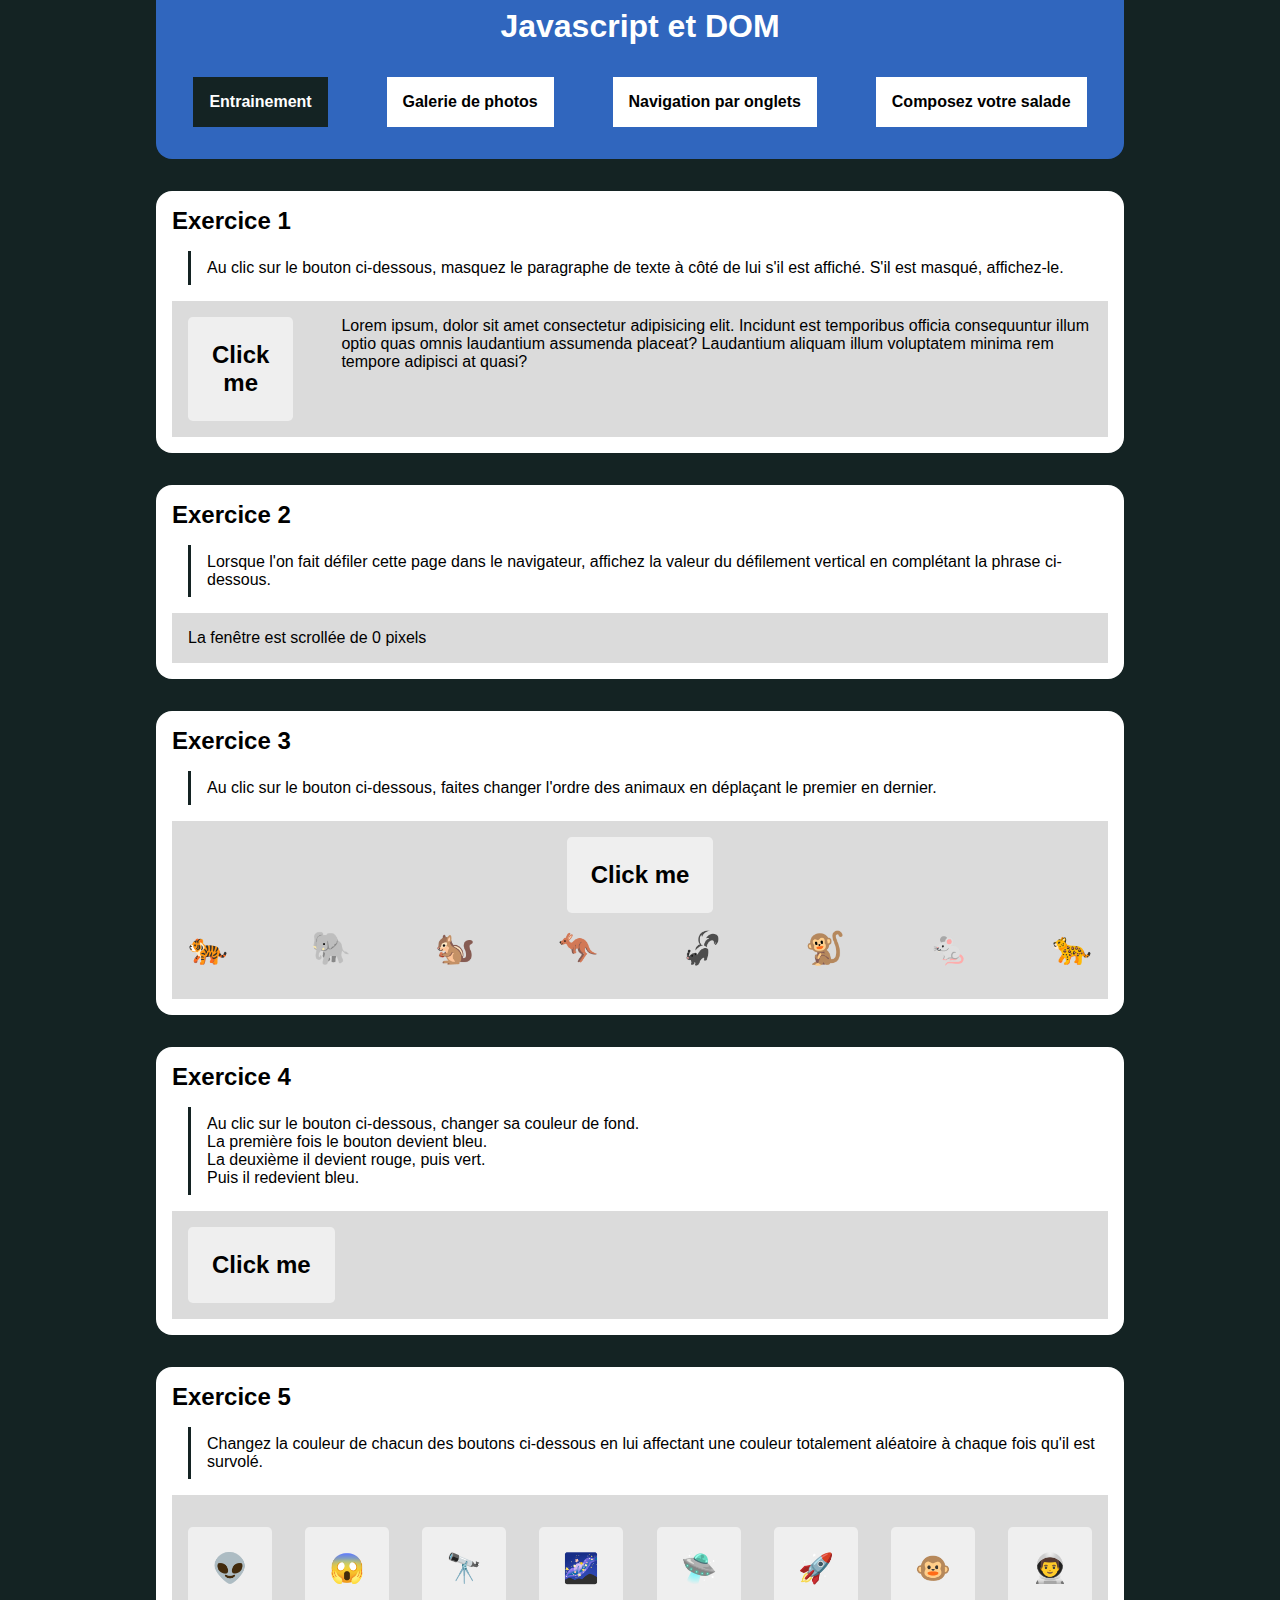
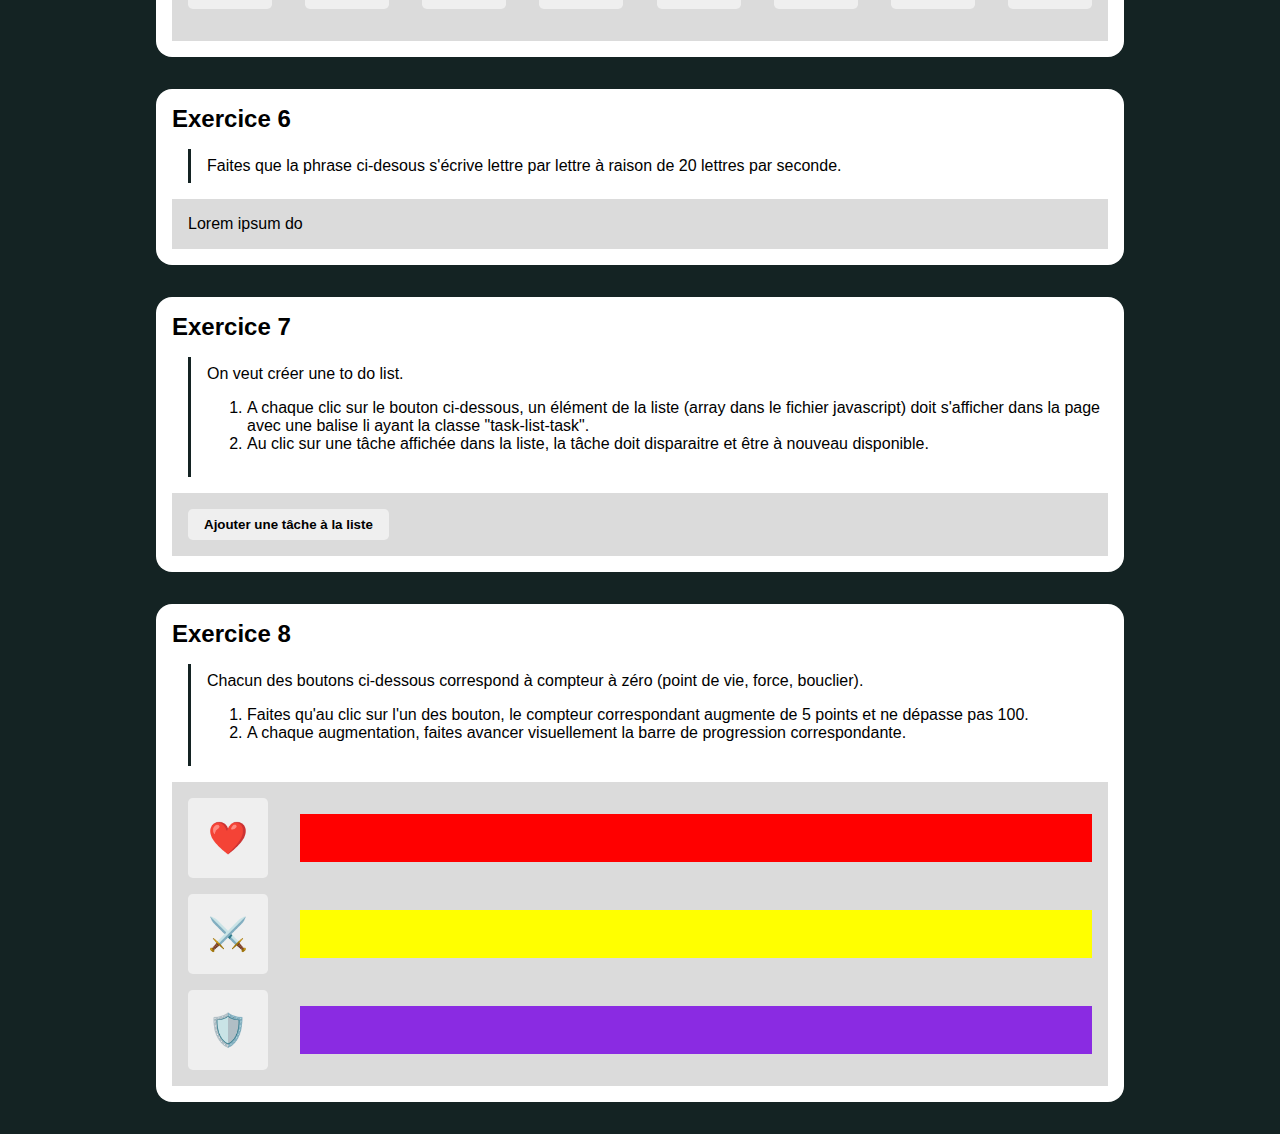
<file: index.html>
<!DOCTYPE html>
<html lang="en">
<head>
    <meta charset="UTF-8">
    <meta http-equiv="X-UA-Compatible" content="IE=edge">
    <meta name="viewport" content="width=device-width, initial-scale=1.0">
    <link rel="stylesheet" href="css/global.css">
    <link rel="stylesheet" href="css/style.css">
    <title>Javascript DOM</title>
</head>
<body class="dark-template">
    <div class="container">
        <header class="header">
            <h1 class="main-ttl">Javascript et DOM</h1>
            <nav class="main-nav">
                <ul class="main-nav-list">
                    <li><a class="main-nav-link active" href="/">Entrainement</a></li>
                    <li><a class="main-nav-link" href="gallery.html">Galerie de photos</a></li>
                    <li><a class="main-nav-link" href="tabs.html">Navigation par onglets</a></li>
                    <li><a class="main-nav-link" href="salad.html">Composez votre salade</a></li>
                </ul>
            </nav>
        </header>

        <!-- EXERCICE 1 -->
        <section class="exercice ex1" id="ex1">
            <h2 class="exercice-ttl">Exercice 1</h2>
            <p class="exercice-txt">Au clic sur le bouton ci-dessous, masquez le paragraphe de texte à côté de lui s'il est affiché. S'il est masqué, affichez-le.</p>
            <div class="exercice-sandbox">
                <button type="button" id="buttonex1" class="button">Click me</button>
                <p id="txtEx1" class="text">Lorem ipsum, dolor sit amet consectetur adipisicing elit. Incidunt est temporibus officia consequuntur illum optio quas omnis laudantium assumenda placeat? Laudantium aliquam illum voluptatem minima rem tempore adipisci at quasi?</p>
            </div>
        </section>

        <!-- EXERCICE 2 -->
        <section class="exercice" id="ex2">
            <h2 class="exercice-ttl">Exercice 2</h2>
            <p class="exercice-txt">Lorsque l'on fait défiler cette page dans le navigateur, affichez la valeur du défilement vertical en complétant la phrase ci-dessous.</p>
            <div class="exercice-sandbox">
                <p>La fenêtre est scrollée de <span id="ex2-scroll-value">0</span> pixels</p>
            </div>
        </section>

        <!-- EXERCICE 3 -->
        <section class="exercice ex3" id="ex3">
            <h2 class="exercice-ttl">Exercice 3</h2>
            <p class="exercice-txt">Au clic sur le bouton ci-dessous, faites changer l'ordre des animaux en déplaçant le premier en dernier.</p>
            <div class="exercice-sandbox">
                <button type="button" id="btnEx3" class="button">Click me</button>
                <ul id="ex3-animals" class="flex-list">
                    <li>🐅</li>
                    <li>🐘</li>
                    <li>🐿️</li>
                    <li>🦘</li>
                    <li>🦨</li>
                    <li>🐒</li>
                    <li>🐁</li>
                    <li>🐆</li>
                </ul>
            </div>
        </section>

        <!-- EXERCICE 4 -->
        <section class="exercice ex4" id="ex4">
            <h2 class="exercice-ttl">Exercice 4</h2>
            <p class="exercice-txt">
                Au clic sur le bouton ci-dessous, changer sa couleur de fond. <br>
                La première fois le bouton devient bleu.<br>
                La deuxième il devient rouge, puis vert.<br>
                Puis il redevient bleu.
            </p>
            <div class="exercice-sandbox">
                <button type="button" id="btn4"  class="button">Click me</button>
            </div>
        </section>
        

        <!-- EXERCICE 5 -->
        <section class="exercice ex5" id="ex5">
            <h2 class="exercice-ttl">Exercice 5</h2>
            <p class="exercice-txt">
                Changez la couleur de chacun des boutons ci-dessous en lui affectant une couleur totalement aléatoire à chaque fois qu'il est survolé.
            </p>
            <div class="exercice-sandbox">
                <ul class="flex-list">
                    <li><button type="button" class="button">👽</button></li>
                    <li><button type="button" class="button">😱</button></li>
                    <li><button type="button" class="button">🔭</button></li>
                    <li><button type="button" class="button">🌌</button></li>
                    <li><button type="button" class="button">🛸</button></li>
                    <li><button type="button" class="button">🚀</button></li>
                    <li><button type="button" class="button">🐵</button></li>
                    <li><button type="button" class="button">👨‍🚀</button></li>
                </ul>
            </div>
        </section>
        

        <!-- EXERCICE 6 -->
        <section class="exercice ex6" id="ex6">
            <h2 class="exercice-ttl">Exercice 6</h2>
            <p class="exercice-txt">
                Faites que la phrase ci-desous s'écrive lettre par lettre à raison de 20 lettres par seconde.
            </p>
            <div class="exercice-sandbox">
                <p id="ex6-paragraph">
                    Lorem ipsum dolor sit amet consectetur adipisicing elit. Recusandae porro officia eos tenetur voluptate consectetur unde quo veritatis architecto ullam labore ea sit inventore saepe dolorem maxime nam, nisi quod.
                </p>
            </div>
        </section>
        

        <!-- EXERCICE 7 -->
        <section class="exercice ex7" id="ex7">
            <h2 class="exercice-ttl">Exercice 7</h2>
            <div class="exercice-txt">
                <p>
                    On veut créer une to do list.
                </p>
                <ol>
                    <li>A chaque clic sur le bouton ci-dessous, un élément de la liste (array dans le fichier javascript) doit s'afficher dans la page avec une balise li ayant la classe "task-list-task".</li>
                    <li>Au clic sur une tâche affichée dans la liste, la tâche doit disparaitre et être à nouveau disponible.</li>
                </ol>
            </div>
            <div class="exercice-sandbox grid-2">
                <div>
                    <button type="button" id="ex7-button" class="button">Ajouter une tâche à la liste</button>
                </div>
                <ul id="ex7-list" class="task-list"></ul>
            </div>
        </section>
        

        <!-- EXERCICE 8 -->
        <section class="exercice ex8" id="ex8">
            <h2 class="exercice-ttl">Exercice 8</h2>
            <div class="exercice-txt">
                <p>
                    Chacun des boutons ci-dessous correspond à compteur à zéro (point de vie, force, bouclier).
                </p>
                <ol>
                    <li>Faites qu'au clic sur l'un des bouton, le compteur correspondant augmente de 5 points et ne dépasse pas 100.</li>
                    <li>A chaque augmentation, faites avancer visuellement la barre de progression correspondante.</li>
                </ol>
            </div>
            <div class="exercice-sandbox" id="ex8div">
                <ul class="flex-col">
                    <li class="flex-progress">
                        <button type="button" id="ex8-button-level" class="button" data-progress-id="ex8-level" data-score = "100">❤️</button>

                        <!-- Progress bar life -->
                        <div class="progress">
                            <div id="ex8-level" class="progress-val progress-val-level"></div>
                        </div>

                    </li>
                    <li class="flex-progress">  
                        <button type="button" id="ex8-button-strength" class="button" data-progress-id="ex8-strength" data-score = "100">⚔️</button>
                        
                        <!-- Progress bar strength -->
                        <div class="progress">
                            <div id="ex8-strength" class="progress-val progress-val-strength"></div>
                        </div>

                    </li>
                    <li class="flex-progress">  
                        <button type="button" id="ex8-button-shield" class="button" data-progress-id="ex8-shield" data-score = "100">🛡️</button>

                        <!-- Progress bar shield -->
                        <div class="progress">
                            <div id="ex8-shield" class="progress-val progress-val-shield"></div>
                        </div>

                    </li>
                </ul>
            </div>
        </section>

    </div>
    <script type="text/javascript" src="js/training.js"></script>
</body>
</html>
</file>
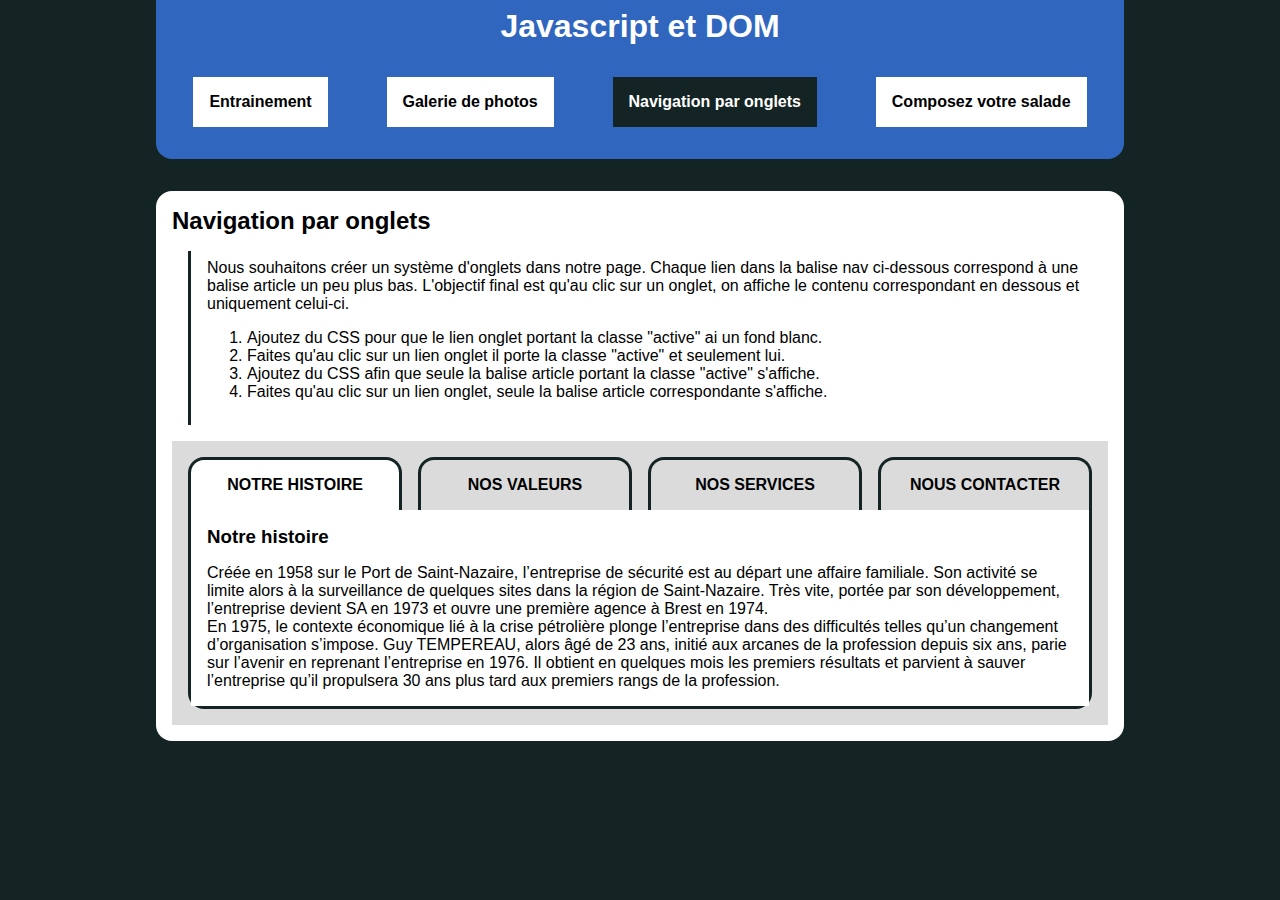
<file: tabs.html>
<!DOCTYPE html>
<html lang="en">
<head>
    <meta charset="UTF-8">
    <meta http-equiv="X-UA-Compatible" content="IE=edge">
    <meta name="viewport" content="width=device-width, initial-scale=1.0">
    <link rel="stylesheet" href="css/global.css">
    <link rel="stylesheet" href="css/style.css">
    <title>Javascript DOM - Navigation par onglets</title>
</head>
<body class="dark-template">
    <div class="container">
        <header class="header">
            <h1 class="main-ttl">Javascript et DOM</h1>
            <nav class="main-nav">
                <ul class="main-nav-list">
                    <li><a class="main-nav-link" href="/">Entrainement</a></li>
                    <li><a class="main-nav-link" href="gallery.html">Galerie de photos</a></li>
                    <li><a class="main-nav-link active" href="tabs.html">Navigation par onglets</a></li>
                    <li><a class="main-nav-link" href="salad.html">Composez votre salade</a></li>
                </ul>
            </nav>
        </header>

        <section class="exercice tabs" id="tabs">
            <h2 class="exercice-ttl">Navigation par onglets</h2>
            <div class="exercice-txt">
                Nous souhaitons créer un système d'onglets dans notre page.
                Chaque lien dans la balise nav ci-dessous correspond à une balise article un peu plus bas.
                L'objectif final est qu'au clic sur un onglet, on affiche le contenu correspondant en dessous et uniquement celui-ci.
                <ol>
                    <li>Ajoutez du CSS pour que le lien onglet portant la classe "active" ai un fond blanc.</li>
                    <li>Faites qu'au clic sur un lien onglet il porte la classe "active" et seulement lui.</li>
                    <li>Ajoutez du CSS afin que seule la balise article portant la classe "active" s'affiche.</li>
                    <li>Faites qu'au clic sur un lien onglet, seule la balise article correspondante s'affiche.</li>
                </ol>
            </div>
            <div class="exercice-sandbox">
                <nav class="tabs">
                    <ul id="tabs-links" class="tabs-list">
                        <li class="tabs-item">
                            <a class="tabs-link active" href="#histoiry" data-tab="tabs-tab1">Notre histoire</a>
                        </li>
                        <li class="tabs-item">
                            <a class="tabs-link" href="#values" data-tab="tabs-tab2">Nos valeurs</a>
                        </li>
                        <li class="tabs-item">
                            <a class="tabs-link" href="#services" data-tab="tabs-tab3">Nos services</a>
                        </li>
                        <li class="tabs-item">
                            <a class="tabs-link" href="#contact" data-tab="tabs-tab4">Nous contacter</a>
                        </li>
                    </ul>
                </nav>
                <section id="tabs-contents" class="tab-content">
                    <article id="tabs-tab1" data-tab-content="" class="tab-content-item hide active">
                        <h3>Notre histoire</h3>
                        <p>
                            Créée en 1958 sur le Port de Saint-Nazaire, l’entreprise de sécurité est au départ une affaire familiale. Son activité se limite alors à la surveillance de quelques sites dans la région de Saint-Nazaire. Très vite, portée par son développement, l’entreprise devient SA en 1973 et ouvre une première agence à Brest en 1974.
                        </p>
                        <p>
                            En 1975, le contexte économique lié à la crise pétrolière plonge l’entreprise dans des difficultés telles qu’un changement d’organisation s’impose. Guy TEMPEREAU, alors âgé de 23 ans, initié aux arcanes de la profession depuis six ans, parie sur l’avenir en reprenant l’entreprise en 1976. Il obtient en quelques mois les premiers résultats et parvient à sauver l’entreprise qu’il propulsera 30 ans plus tard aux premiers rangs de la profession.
                        </p>
                    </article>
                    <article id="tabs-tab2" data-tab-content="" class="tab-content-item hide">
                        <h3>Nos Valeurs</h3>
                        <h4>Créativité</h4>
                        <p>
                            Dans un monde en mouvement perpétuel, nous sommes déterminés à nous dépasser pour trouver, à chaque fois, la bonne solution en combinant intelligemment talent, data et technologie. Déterminés à aller plus loin que ce qu’attendent nos clients afin de répondre aux besoins de simplicité, de fluidité et de relations plus humaines exprimés par les consommateurs.
                        </p>
                        <h4>Excellence</h4>
                        <p>
                            Nous aspirons toujours au meilleur. Nous sommes conscients que cela revient à vouloir atteindre des objectifs dans un environnement où la transformation digitale déplace perpétuellement les lignes. Cela exige de s’engager pleinement, de se surpasser. Pour y arriver, l’engagement de nos équipes est total. L’excellence est notre marque de fabrique.
                        </p>
                        <h4>Respect</h4>
                        <p>
                            Le respect mutuel et la confiance sont le fondement de toute entreprise prospère. Et Majorel confirme la règle. Nous sommes convaincus que l’intelligence collective, le travail d’équipe, avec nos collaborateurs mais également avec nos clients, est un puissant levier pour relever les défis et réaliser nos ambitions.
                        </p>
                    </article>
                    <article id="tabs-tab3" data-tab-content="" class="tab-content-item hide">
                        <h3>Nos Services</h3>
                        <h4>Évaluations et certification</h4>
                        <p>
                            La certification BSI montre au monde que vous travaillez de la manière la plus intelligente et la plus efficace et que vous améliorez continuellement vos performances.
                        </p>
                        <h4>Audit et vérification</h4>
                        <p>
                            Audits fournisseurs, audits personnalisés et audits internes.
                        </p>
                        <h4>Accéder et acheter des normes</h4>
                        <p>
                            Consultez notre catalogue de normes pour trouver la norme dont vous avez besoin.
                        </p>
                        <h4>Formation</h4>
                        <p>
                            BSI a été à l'origine de nombreuses normes de premier plan reconnues dans le monde entier, et nos formateurs expérimentés feront de vous un expert sur la façon de les intégrer afin que votre entreprise fonctionne du mieux possible.
                        </p>
                    </article>
                    <article id="tabs-tab4" data-tab-content="" class="tab-content-item hide">
                        <h3>Nous contacter</h3>
                        <p>
                            Voici nos coordonnées 
                        </p>
                        <ul class="contact-list">
                            <li>Téléphone : 01 02 03 04 05</li>
                            <li>E-mail : contacteznous@cheznous.fr</li>
                            <li>Adresse : Dans la rue au fond à gauche, 75099 QUELQUEPART</li>
                        </ul>
                    </article>
                </section>
            </div>
        </section>

    </div>
    <script type="text/javascript" src="js/tabs.js"></script>
</body>
</html>
</file>
<file: css/global.css>
/* DON'T TOUCH THIS CSS FILE !!! */

:root {
    font-size: 16px;

    /* Colors */
    --bg-color: #142323;
    --bg-blue: #3066BE;
    --bg-sandbox: #dbdbdb;
    --white: #fff;
    --black: #000;
}

/* NORMALIZER */

* {
    box-sizing: border-box;
}

body {
    margin: 0;
}

h1, h2, h3, h4, h5, h6 {
    margin: 0;
    padding: 0;
}

p {
    margin: 0;
    padding: 0;
}

ul {
    margin: 0;
    padding: 0;
    list-style: none;
}

a, a:active, a:focus, a:hover {
    text-decoration: none;
}

input:focus,
select:focus,
textarea:focus,
button:focus {
    outline: none;
}

/* UTILITIES */

.container {
    margin: 0 auto;
    width: 100%;
    max-width: 1000px;
    padding: 0 1rem;
}

body.dark-template {
    font-family: Arial, Helvetica, sans-serif;
    font-size: 1rem;
    background-color: var(--bg-color);
    color: var(--white);
}

.main-ttl {
    text-align: center;
}

/* Navigation */

.header {
    background-color: var(--bg-blue);
    border-radius: 0 0 1rem 1rem;
    margin-bottom: 2rem;
    padding: .5rem 1rem 0 1rem;
}

.main-nav {
    padding: 2rem 0;
}
.main-nav-list {
    display: grid;
    grid-template-columns: 1fr 1fr;
    gap: 1rem
}

.main-nav-link {
    display: block;
    text-align: center;
    background-color: var(--white);
    padding: 1rem;
    font-weight: 700;
    color: var(--black);
    transition: background .3s ease;
}
.main-nav-link:hover, .main-nav-link.active {
    background-color: var(--bg-color);
    color: var(--white);
}

@media screen and  (min-width: 768px) {
    .main-nav-list {
        display: flex;
        justify-content: space-around;
        align-items: center;
    }
}
/* Exercice */

.exercice {
    margin-bottom: 2rem;
    padding: 1rem;
    background-color: var(--white);
    border-radius: 1rem;
    color: var(--black);
}

.exercice-ttl {
    font-size: 1.5rem;
    margin-bottom: 1rem;
}
.exercice-txt {
    width: 100%;
    margin: 0 1rem;  
    border-left: 3px solid var(--bg-color);
    padding: .5rem 1rem;

}
.exercice-sandbox {
    margin-top: 1rem;
    padding: 1rem;
    background-color: var(--bg-sandbox);
}

/* Button */

.button {
    padding: .5rem 1rem;
    border: none;
    border-radius: .3rem;
    font-weight: 700;
    transition: background .5s ease;
}

.flex-list {
    display: flex;
    gap: 1.5rem;
    justify-content: space-between;
    flex-wrap: wrap;
    padding: 1rem 0;
    font-size: 2rem;
}

/* flex col */

.flex-col {
    display: flex;
    flex-direction: column;
    gap: 1rem
}

/* task list */

.task-list {
    display: flex;
    flex-direction: column;
    gap: 1rem;
}

.task-list-task {
    display: flex;
    justify-content: space-between;
    padding: 1rem;
    background-color: var(--white);
    transition-property: background color;
    transition-duration: .3s;
    transition-timing-function: ease-in-out;
}

.task-list-task::after {
    content: "❌";
    opacity: 0;
    transition: opacity .3s ease-in-out;
}

.task-list-task:hover {
    background-color: var(--bg-color);
    color: var(--white);
    cursor: pointer;
}

.task-list-task:hover::after {
    opacity: 1;
}



/* progress bar */

.flex-progress {
    display: flex;
    gap: 2rem;
    align-items: center;
}

.progress {
    width: 100%;
    height: 3rem;
    background-color: #fff;
}

.progress-val {
    width: 100%;
    height: 100%;
    transition: width .3s ease;
}

.progress-val-level {
    background-color: red;
}

.progress-val-strength {
    background-color: yellow;
}

.progress-val-shield {
    background-color: blueviolet;
}

/* 2 columns */

.grid-2 {
    display: grid;
    grid-template-columns: repeat(2, 1fr);
    gap: 2rem;
}






.ex1 .exercice-sandbox {
    display: flex;
    gap: 3rem;
}

.ex1 .text.hidden {
    display: none;
}

.ex1 .button, .ex3 .button, .ex4 .button, .ex5 .button {
    padding: 1.5rem;
    font-size: 1.5rem;
}

.ex5 .button {
    font-size: 1.8rem;
}

.ex3 .button {
    display: block;
    margin: 0 auto;
}

.ex8 .button {
    width: 5rem;
    font-size: 2rem;
    height: 5rem;
    aspect-ratio: 1/1;
}

.salad .exercice-sandbox {
    display: flex;
    gap: 1rem;
}    

.salad .ingredients, .salad .salad {
    width: 50%;
    padding: 0 2rem;
}    

.salad .ingredients {
    border-right: .3rem dashed black;
}

.salad .button {
    font-size: 2rem;
}

.gallery-title {
    text-align: center;
    text-transform: uppercase;
    padding: 1rem;
    font-size: 1.5rem;
}

.gallery .main-img {
    width: 100%;
}

.gallery .description {
    font-size: 1rem;
}

.gallery .thumbs-list {
    display: grid;
    gap: 2rem;
    grid-template-columns: repeat(3, 1fr);
}

@media screen and (min-width: 768px) {
    .gallery .thumbs-list {
        grid-template-columns: repeat(6, 1fr);
    }
}

.gallery .thumbs-list .thumbs-img {
    width: 100%;
}

.tabs h3 {
    padding-bottom: 1rem;
}
.tabs h4 {
    padding: 1rem 0;
}

.tabs-list {
    display: grid;
    grid-template-columns: repeat(2, 1fr);
    gap: 1rem;
    row-gap: 0;
}

@media screen and (min-width: 768px) {
    .tabs-list {
        grid-template-columns: repeat(4, 1fr);
    }
}

.tabs-item {
    width: 100%;
}
.tabs-link {
    display: flex;
    align-items: center;
    justify-content: center;
    width: 100%;
    height: 100%;
    padding: 1rem;
    text-align: center;
    background-color: var(--bg-sandbox);
    border: .2rem solid var(--bg-color);
    border-bottom-width: 0;
    border-radius: 1rem 1rem 0 0;
    font-size: 1rem;
    text-transform: uppercase;
    font-weight: 700;
    color: var(--black);
    word-break: break-word;
}

.tab-content {
    background-color: var(--white);
    border: .2rem solid var(--bg-color);
    border-top-width: 0;
    border-radius: 0 0 1rem 1rem;
}
.tab-content-item {
    padding: 1rem;
}

.contact-list {
    margin-left: 2rem
}
</file>
<file: css/style.css>
.hide{
    display: none;
}

.blue{
    background-color: blue;
}
.red{
    background-color: red;
}
.green{
    background-color: green;
}

.active{
    background-color: #FFF;
    display: block;
    z-index: 1000;
}
</file>
